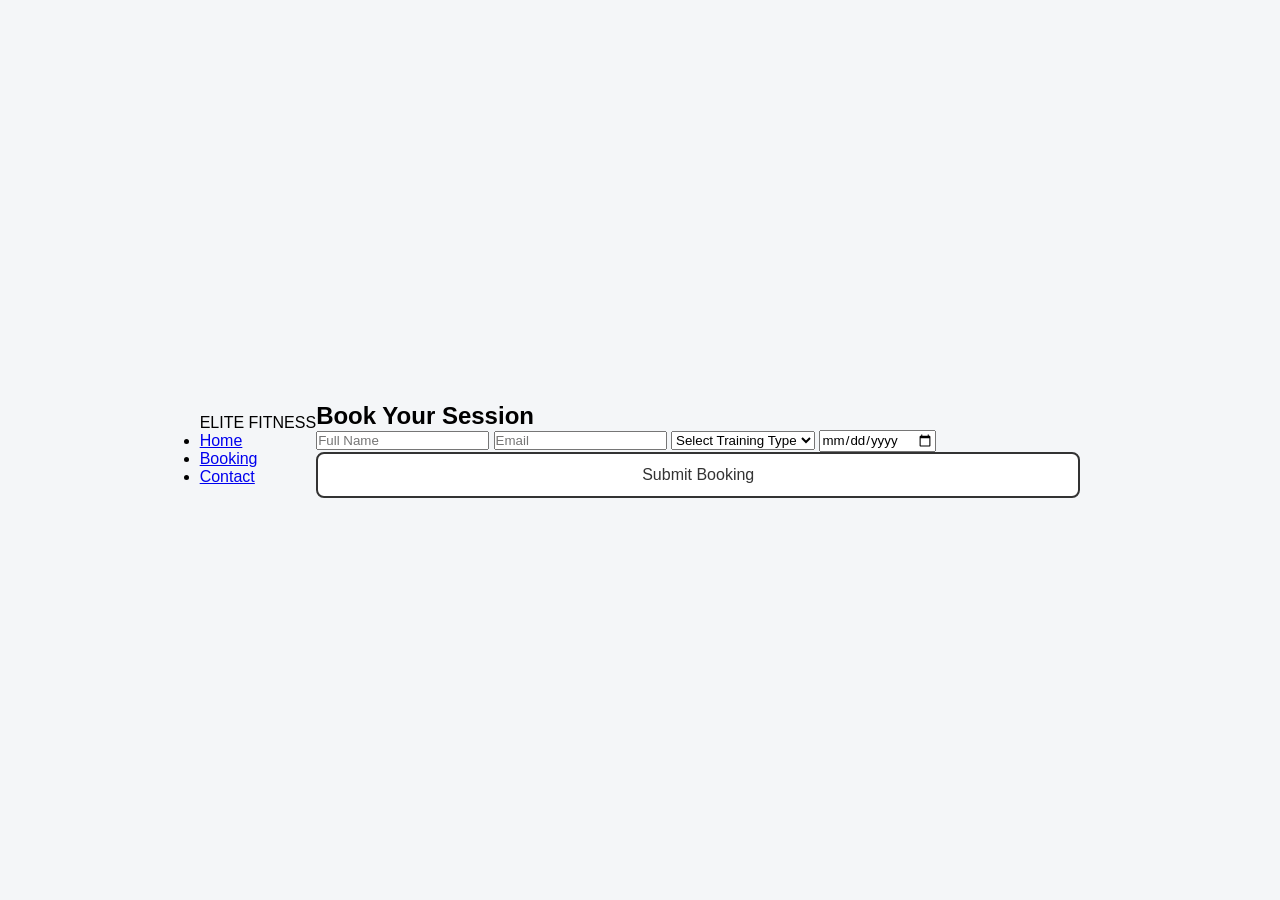
<file: booking.html>
<!DOCTYPE html>
<html>
<head>
<title>Book a Session</title>
<link rel="stylesheet" href="style.css">
</head>
<body>

<nav>
<div class="logo">ELITE FITNESS</div>
<ul>
<li><a href="index.html">Home</a></li>
<li><a href="booking.html" class="active">Booking</a></li>
<li><a href="contact.html">Contact</a></li>
</ul>
</nav>

<section class="form-section">
<h2>Book Your Session</h2>

<form>
<input type="text" placeholder="Full Name" required>
<input type="email" placeholder="Email" required>
<select required>
<option>Select Training Type</option>
<option>Strength Training</option>
<option>Cardio Training</option>
<option>Personal Coaching</option>
</select>
<input type="date" required>
<button type="submit" class="btn">Submit Booking</button>
</form>

</section>

</body>
</html>
</file>
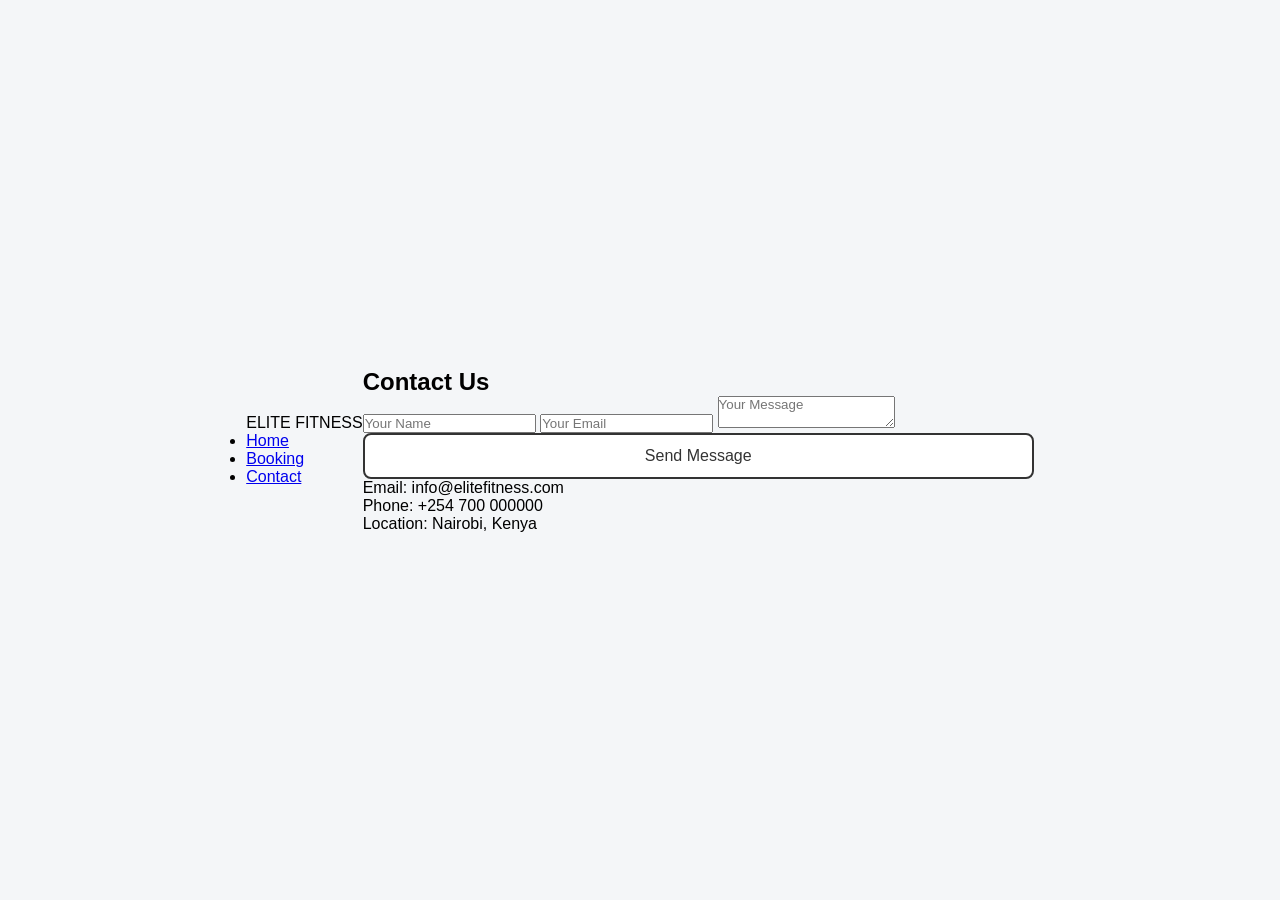
<file: contact.html>
<!DOCTYPE html>
<html>
<head>
<title>Contact Us</title>
<link rel="stylesheet" href="style.css">
</head>
<body>

<nav>
<div class="logo">ELITE FITNESS</div>
<ul>
<li><a href="index.html">Home</a></li>
<li><a href="booking.html">Booking</a></li>
<li><a href="contact.html" class="active">Contact</a></li>
</ul>
</nav>

<section class="form-section">
<h2>Contact Us</h2>

<form>
<input type="text" placeholder="Your Name" required>
<input type="email" placeholder="Your Email" required>
<textarea placeholder="Your Message" required></textarea>
<button type="submit" class="btn">Send Message</button>
</form>

<div class="contact-info">
<p>Email: info@elitefitness.com</p>
<p>Phone: +254 700 000000</p>
<p>Location: Nairobi, Kenya</p>
</div>

</section>

</body>
</html>
</file>
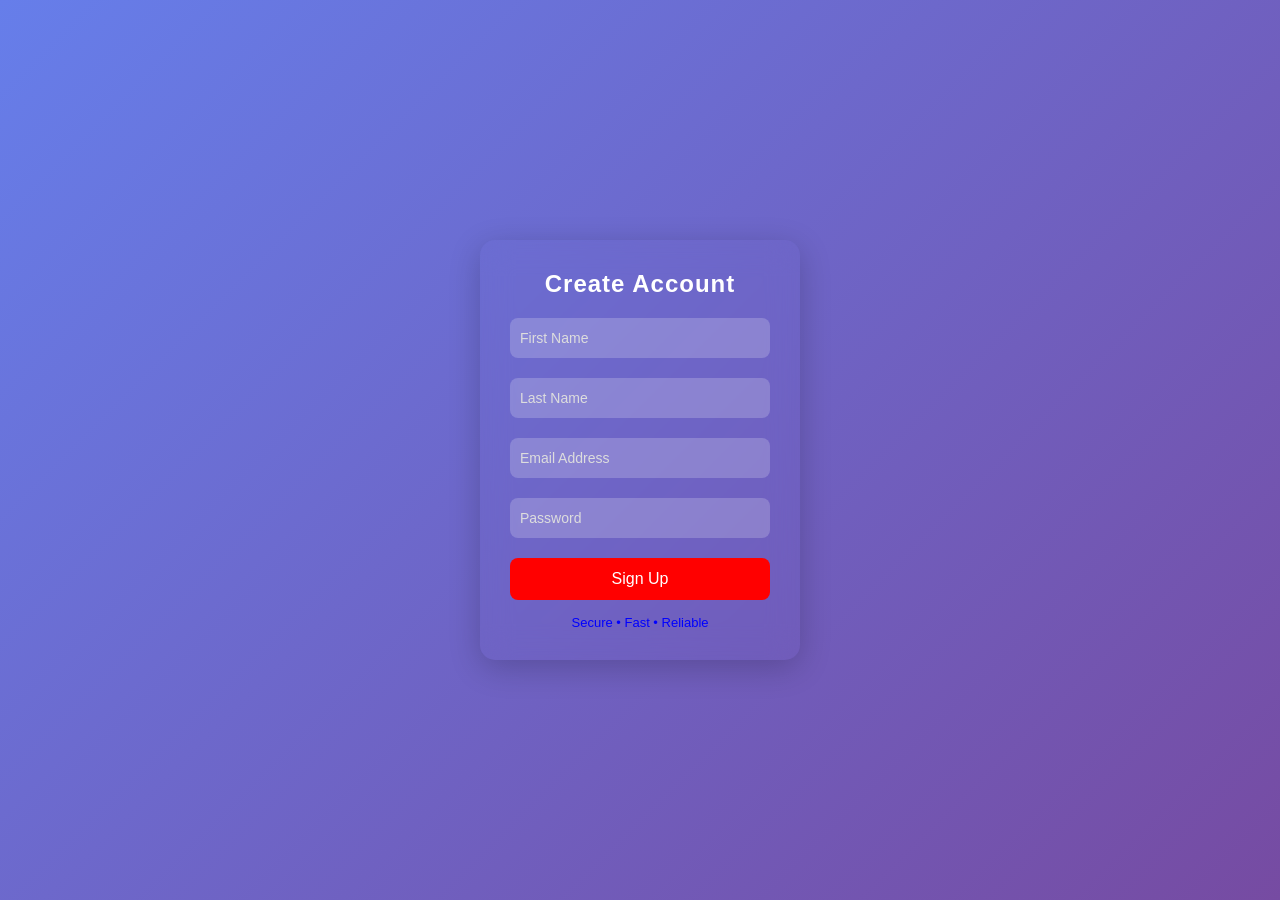
<file: registry.html>
<!DOCTYPE html>
<html lang="en">
<head>
    <meta charset="UTF-8">
    <meta name="viewport" content="width=device-width, initial-scale=1.0">
    <title>Stylish Registration Form</title>

    <style>
        * {
            margin: 0;
            padding: 0;
            box-sizing: border-box;
            font-family: 'Segoe UI', Tahoma, Geneva, Verdana, sans-serif;
        }

        body {
            height: 100vh;
            display: flex;
            justify-content: center;
            align-items: center;
            background: linear-gradient(135deg, #667eea, #764ba2);
        }

        .form-box {
            background: red(255, 255, 255, 0.1);
            backdrop-filter: blur(15px);
            border-radius: 15px;
            padding: 30px;
            width: 320px;
            color: white;
            box-shadow: 0 8px 32px rgba(0,0,0,0.2);
        }

        .form-box h2 {
            text-align: center;
            margin-bottom: 20px;
            letter-spacing: 1px;
        }

        .input-group {
            position: relative;
            margin-bottom: 20px;
        }

        .input-group input {
            width: 100%;
            padding: 12px 10px;
            border: none;
            outline: none;
            border-radius: 8px;
            background: rgba(255,255,255,0.2);
            color: white;
            font-size: 14px;
        }

        .input-group input::placeholder {
            color: #ddd;
        }

        .input-group input:focus {
            background: rgba(255,255,255,0.3);
        }

        button {
            width: 100%;
            padding: 12px;
            border: none;
            border-radius: 8px;
            background: red;
            color: white;
            font-size: 16px;
            cursor: pointer;
            transition: 0.3s;
        }

        button:hover {
            background: #00a98f;
            transform: scale(1.03);
        }

        .form-footer {
            text-align: center;
            margin-top: 15px;
            font-size: 13px;
            color: blue;
        }
    </style>
</head>
<body>

<div class="form-box">
    <h2>Create Account</h2>

    <form action="process.php" method="POST">
        <div class="input-group">
            <input type="text" name="first_name" placeholder="First Name" required>
        </div>

        <div class="input-group">
            <input type="text" name="last_name" placeholder="Last Name" required>
        </div>

        <div class="input-group">
            <input type="email" name="email" placeholder="Email Address" required>
        </div>

        <div class="input-group">
            <input type="password" name="password" placeholder="Password" required>
        </div>

        <button type="submit">Sign Up</button>
    </form>

    <div class="form-footer">
        Secure • Fast • Reliable
    </div>
</div>

</body>
</html>
</file>
<file: style.css>
* {
    margin: 0;
    padding: 0;
    box-sizing: border-box;
    font-family: 'Segoe UI', Tahoma, Geneva, Verdana, sans-serif;
}

body {
    height: 100vh;
    display: flex;
    justify-content: center;
    align-items: center;
    background: #f4f6f8; /* light clean background */
}

/* FORM BOX */
.form-box {
    background: #ffffff;
    border-radius: 12px;
    padding: 30px;
    width: 320px;
    color: #333;
    box-shadow: 0 8px 25px rgba(0,0,0,0.1);
}

.form-box h2 {
    text-align: center;
    margin-bottom: 20px;
    color: #111;
}

/* INPUTS */
.input-group {
    margin-bottom: 20px;
}

.input-group input {
    width: 100%;
    padding: 12px 10px;
    border-radius: 8px;
    border: 1px solid #ccc;
    outline: none;
    font-size: 14px;
    transition: 0.3s;
}

.input-group input:focus {
    border-color: #333;
}

/* BUTTON */
button {
    width: 100%;
    padding: 12px;
    border-radius: 8px;
    background: #ffffff;
    border: 2px solid #333;
    color: #333;
    font-size: 16px;
    cursor: pointer;
    transition: 0.3s;
}

button:hover {
    background: #333;
    color: #fff;
}

/* FOOTER */
.form-footer {
    text-align: center;
    margin-top: 15px;
    font-size: 13px;
    color: #666;
}
</file>
